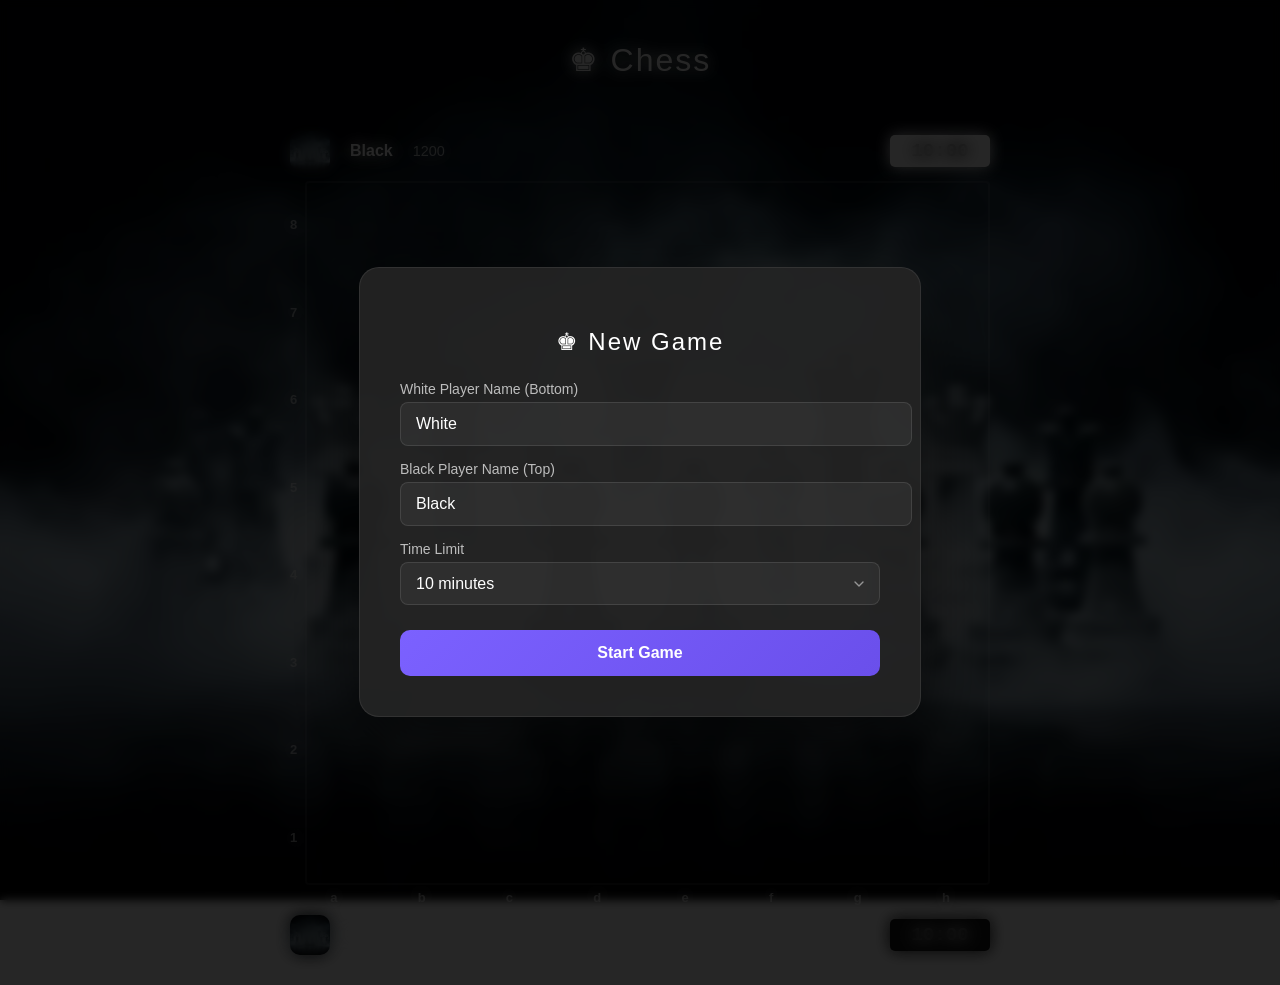
<file: index.html>
<!doctype html>
<html lang="en">
  <head>
    <meta charset="UTF-8" />
    <meta name="viewport" content="width=device-width, initial-scale=1.0" />
    <title>Chess Game</title>
    <link rel="stylesheet" href="styles/styles.css" />

    <link
      rel="shortcut icon"
      href="images/chessLogo.png"
      type="image/x-icon"
    />
  </head>
  <body style="background-image: url('images/background.png');">
    <header>
      <h1>♚ Chess</h1>
    </header>

    <div class="boardContainer">
      <!-- Black Player Info (Top) -->
      <div class="user-info-bar">
        <div class="user-info">
          <img src="images/userLogo.png" alt="User 1" class="user-avatar" />
          <span class="user-name">Black</span>
          <span class="user-rating">1200</span>
        </div>
        <div class="timer" id="black-timer">
          <div class="time">10:00</div>
        </div>
      </div>

      <!-- Board with Rank Labels -->
      <div class="board-wrapper">
        <div class="rank-labels">
          <span>8</span>
          <span>7</span>
          <span>6</span>
          <span>5</span>
          <span>4</span>
          <span>3</span>
          <span>2</span>
          <span>1</span>
        </div>
        <div id="board"></div>
      </div>

      <!-- File Labels -->
      <div class="file-labels">
        <span>a</span>
        <span>b</span>
        <span>c</span>
        <span>d</span>
        <span>e</span>
        <span>f</span>
        <span>g</span>
        <span>h</span>
      </div>

      <!-- White Player Info (Bottom) -->
      <div class="user-info-bar">
        <div class="user-info">
          <img src="images/userLogo.png" alt="User 1" class="user-avatar" />
          <span class="user-name">White</span>
          <span class="user-rating">1200</span>
        </div>
        <div class="timer" id="white-timer">
          <div class="time">10:00</div>
        </div>
      </div>
    </div>

    <script type="module" src="scripts/main.js"></script>
  </body>
</html>
</file>
<file: styles/styles.css>
/* Disable selection + hide cursor changes */
* {
  user-select: none;
  -webkit-user-select: none;
  -moz-user-select: none;
  -ms-user-select: none;
}

/* Make any accidental selection invisible */
::selection {
  background: transparent;
  color: inherit;
}

::-moz-selection {
  background: transparent;
  color: inherit;
}

/* ============================================
   GLOBAL STYLES
   ============================================ */
body {
  /* dark background */
  background-image: url("../images/background.png");
  background-size: cover;
  background-repeat: no-repeat;
  background-position: center;
  background-attachment: fixed;

  /* blur background */
  backdrop-filter: blur(5px);
  -webkit-backdrop-filter: blur(5px);

  display: flex;
  flex-direction: column;
  justify-content: center;
  align-items: center;
  min-height: 100vh;
  margin: 0;
  padding: 20px;
  font-family: "Segoe UI", Tahoma, Geneva, Verdana, sans-serif;
}

header {
  text-align: center;
  color: white;
  margin-bottom: 20px;
}

header h1 {
  font-weight: 300;
  letter-spacing: 2px;
}

/* ============================================
   BOARD CONTAINER
   ============================================ */
.boardContainer {
  display: flex;
  flex-direction: column;
  align-items: center;
  justify-content: center;
  position: relative;
  padding: 0 10px;
  max-width: 100%;
}

/* ============================================
   CHESS BOARD
   ============================================ */
#board {
  width: 80vmin;
  height: 80vmin;
  max-width: 700px;
  max-height: 700px;
  min-width: 320px;
  min-height: 320px;
  display: grid;
  grid-template-columns: repeat(8, 1fr);
  grid-template-rows: repeat(8, 1fr);
  border: 2px solid rgba(255, 255, 255, 0.1);
  border-radius: 4px;
  overflow: hidden;
}

/* ============================================
   CELL STYLES - YOUR ORIGINAL COLORS
   ============================================ */
.cell {
  position: relative;
  width: 100%;
  height: 100%;
  display: flex;
  justify-content: center;
  align-items: center;
  cursor: pointer;
}

.cell:nth-child(odd) {
  background-color: rgba(255, 255, 255, 0.319);
}

.cell:nth-child(even) {
  background-color: rgba(0, 0, 0, 0.319);
}

.hidden {
  display: none;
}

/* ============================================
   PIECES WITH ANIMATIONS
   ============================================ */
.cell > img {
  width: 80%;
  height: 80%;
  object-fit: contain;
  pointer-events: none;
  transition: all 0.15s ease;
  position: relative;
  z-index: 2;
}

.cell img:hover {
  transform: scale(1.1);
  transition: transform 0.2s ease-in-out;
  cursor: grab;
}

/* Piece move animation */
.cell.moving img {
  animation: pieceMove 0.3s ease-out;
}

@keyframes pieceMove {
  0% {
    transform: scale(0.8) rotate(-5deg);
    opacity: 0.7;
  }
  50% {
    transform: scale(1.2) rotate(3deg);
  }
  100% {
    transform: scale(1) rotate(0deg);
    opacity: 1;
  }
}

/* Piece capture animation */
.cell.capturing img {
  animation: pieceCapture 0.4s ease-out;
}

@keyframes pieceCapture {
  0% {
    transform: scale(1);
  }
  30% {
    transform: scale(1.3) rotate(10deg);
  }
  60% {
    transform: scale(0.8) rotate(-5deg);
  }
  100% {
    transform: scale(1) rotate(0deg);
  }
}

/* Piece spawn animation */
.cell.spawning img {
  animation: pieceSpawn 0.25s ease-out;
}

@keyframes pieceSpawn {
  0% {
    transform: scale(0) rotate(-30deg);
    opacity: 0;
  }
  70% {
    transform: scale(1.2) rotate(5deg);
    opacity: 0.9;
  }
  100% {
    transform: scale(1) rotate(0deg);
    opacity: 1;
  }
}

/* ============================================
   MOVE INDICATORS
   ============================================ */
.under-attack-dot {
  position: absolute;
  width: 25px !important;
  height: 25px !important;
  border-radius: 50%;
  background-color: rgba(0, 0, 0, 0.3) !important;
  pointer-events: none;
  z-index: 5;
  animation: dotAppear 0.2s ease-out;
}

@keyframes dotAppear {
  0% {
    transform: scale(0);
  }
  70% {
    transform: scale(1.2);
  }
  100% {
    transform: scale(1);
  }
}

.under-attack-piece {
  position: absolute;
  width: 50px;
  height: 50px;
  border-radius: 50%;
  border: 5px solid rgb(255, 0, 0);
  pointer-events: none;
  z-index: 4;
  animation: captureIndicator 0.3s ease-out;
}

@keyframes captureIndicator {
  0% {
    transform: scale(0.8);
    opacity: 0;
  }
  100% {
    transform: scale(1);
    opacity: 1;
  }
}

/* ============================================
   LAST MOVE HIGHLIGHT
   ============================================ */
#last-move {
  position: absolute;
  width: 100%;
  height: 100%;
  border: 5px solid rgb(0, 225, 255);
  box-sizing: border-box;
  pointer-events: none;
  z-index: 3;
  animation: lastMoveHighlight 0.3s ease-out;
}

@keyframes lastMoveHighlight {
  0% {
    opacity: 0;
    transform: scale(0.9);
  }
  100% {
    opacity: 1;
    transform: scale(1);
  }
}

/* ============================================
   CHECK INDICATOR
   ============================================ */
#cell-check {
  position: absolute;
  box-sizing: border-box;
  width: 100%;
  height: 100%;
  border: 5px solid red;
  background: radial-gradient(
    circle,
    rgba(255, 0, 0, 0.2) 0%,
    rgba(255, 0, 0, 0) 70%
  );
  animation: pulse-check 1s infinite;
  pointer-events: none;
  z-index: 3;
}

@keyframes pulse-check {
  0%,
  100% {
    opacity: 1;
  }
  50% {
    opacity: 0.5;
  }
}

/* ============================================
   USER INFO BAR
   ============================================ */
.user-info-bar {
  display: flex;
  justify-content: space-between;
  align-items: center;
  width: 100%;
  max-width: 700px;
  padding: 10px 5px;
  color: white;
}

.user-info {
  display: flex;
  align-items: center;
  gap: 10px;
}

.user-avatar {
  width: 40px;
  height: 40px;
  margin-right: 10px;
  border-radius: 10px;
  object-fit: cover;
}

.user-name {
  font-weight: bold;
  margin-right: 10px;
}

.user-rating {
  font-size: 0.9em;
  opacity: 0.7;
}

/* ============================================
   TIMER
   ============================================ */
.timer {
  border-radius: 5px;
  padding: 5px 10px;
  min-width: 80px;
  text-align: center;
  transition: all 0.3s ease;
}

#white-timer {
  background-color: rgb(24, 24, 24);
  color: white;
}

#black-timer {
  background-color: white;
  color: black;
}

.time {
  font-size: 1.2em;
  font-weight: bold;
  display: flex;
  justify-content: center;
  align-items: center;
  font-family: "Courier New", monospace;
}

/* Timer warning states */
#white-timer.warning {
  background-color: rgba(255, 152, 0, 0.3) !important;
  border: 2px solid #ff9800;
}

#white-timer.danger {
  background-color: rgba(244, 67, 54, 0.3) !important;
  border: 2px solid #f44336;
  animation: timerPulse 0.5s infinite;
}

#black-timer.warning {
  background-color: rgba(255, 152, 0, 0.3) !important;
  border: 2px solid #ff9800;
}

#black-timer.danger {
  background-color: rgba(244, 67, 54, 0.3) !important;
  border: 2px solid #f44336;
  animation: timerPulse 0.5s infinite;
}

#white-timer.warning .time,
#black-timer.warning .time {
  color: #ff9800 !important;
}

#white-timer.danger .time,
#black-timer.danger .time {
  color: #f44336 !important;
}

@keyframes timerPulse {
  0%,
  100% {
    opacity: 1;
  }
  50% {
    opacity: 0.5;
  }
}

/* ============================================
   BOARD LABELS
   ============================================ */
.file-labels {
  display: flex;
  justify-content: space-around;
  padding: 5px 0 0 0;
  font-size: 13px;
  font-weight: bold;
  color: rgba(255, 255, 255, 0.6);
  width: 100%;
  max-width: 700px;
}

.board-wrapper {
  display: flex;
  align-items: flex-start;
  justify-content: center;
  gap: 0;
  width: 100%;
  max-width: 700px;
}

.rank-labels {
  display: flex;
  flex-direction: column;
  justify-content: space-around;
  height: 80vmin;
  max-height: 700px;
  min-height: 320px;
  font-size: 13px;
  font-weight: bold;
  color: rgba(255, 255, 255, 0.6);
  pointer-events: none;
  padding-right: 8px;
  flex-shrink: 0;
}

.rank-labels span {
  display: flex;
  align-items: center;
  justify-content: center;
  height: 12.5%;
}

/* ============================================
   MOVE HISTORY PANEL
   ============================================ */
.move-history-panel {
  position: fixed;
  right: 20px;
  top: 50%;
  transform: translateY(-50%);
  width: 220px;
  max-height: 50vh;
  background: rgba(30, 30, 30, 0.95);
  backdrop-filter: blur(10px);
  border: 1px solid rgba(255, 255, 255, 0.1);
  border-radius: 10px;
  padding: 15px;
  overflow-y: auto;
  font-family: "Courier New", monospace;
  font-size: 13px;
  color: #e0e0e0;
  box-shadow: 0 8px 30px rgba(0, 0, 0, 0.5);
  z-index: 100;
}

.move-history-panel::-webkit-scrollbar {
  width: 4px;
}

.move-history-panel::-webkit-scrollbar-track {
  background: rgba(255, 255, 255, 0.05);
  border-radius: 2px;
}

.move-history-panel::-webkit-scrollbar-thumb {
  background: rgba(255, 255, 255, 0.15);
  border-radius: 2px;
}

.move-history-panel::-webkit-scrollbar-thumb:hover {
  background: rgba(255, 255, 255, 0.25);
}

.move-history-panel h3 {
  margin: 0 0 12px 0;
  text-align: center;
  font-size: 13px;
  color: rgba(255, 255, 255, 0.7);
  border-bottom: 1px solid rgba(255, 255, 255, 0.08);
  padding-bottom: 10px;
  letter-spacing: 2px;
  text-transform: uppercase;
}

.move-row {
  display: flex;
  gap: 8px;
  padding: 4px 6px;
  border-bottom: 1px solid rgba(255, 255, 255, 0.05);
  align-items: center;
  border-radius: 3px;
}

.move-row:hover {
  background: rgba(255, 255, 255, 0.05);
}

.move-number {
  color: rgba(255, 255, 255, 0.3);
  min-width: 30px;
  font-size: 11px;
}

.move-white {
  flex: 1;
  color: #f5f5f5;
  padding: 2px 4px;
  border-radius: 3px;
}

.move-black {
  flex: 1;
  color: #bbbbbb;
  padding: 2px 4px;
  border-radius: 3px;
}

.move-white:hover,
.move-black:hover {
  background: rgba(255, 255, 255, 0.08);
  cursor: pointer;
}

/* ============================================
   NEW GAME DIALOG - THEMED
   ============================================ */
#new-game-dialog {
  position: fixed;
  top: 0;
  left: 0;
  width: 100%;
  height: 100%;
  background: rgba(0, 0, 0, 0.85);
  backdrop-filter: blur(8px);
  display: flex;
  justify-content: center;
  align-items: center;
  z-index: 3000;
}

#new-game-dialog .dialog-box {
  background: rgba(35, 35, 35, 0.95);
  padding: 40px;
  border-radius: 20px;
  max-width: 480px;
  width: 90%;
  border: 1px solid rgba(255, 255, 255, 0.08);
  box-shadow: 0 30px 80px rgba(0, 0, 0, 0.6);
  animation: dialogSlideIn 0.3s ease-out;
}

@keyframes dialogSlideIn {
  from {
    transform: translateY(-30px) scale(0.95);
    opacity: 0;
  }
  to {
    transform: translateY(0) scale(1);
    opacity: 1;
  }
}

#new-game-dialog h2 {
  color: white;
  text-align: center;
  margin-bottom: 25px;
  font-weight: 300;
  letter-spacing: 2px;
}

#new-game-dialog .form-group {
  margin-bottom: 15px;
}

#new-game-dialog label {
  color: rgba(255, 255, 255, 0.7);
  display: block;
  margin-bottom: 5px;
  font-size: 14px;
}

#new-game-dialog input,
#new-game-dialog select {
  width: 100%;
  padding: 12px 15px;
  background: rgba(255, 255, 255, 0.05);
  border: 1px solid rgba(255, 255, 255, 0.1);
  border-radius: 8px;
  color: white;
  font-size: 16px;
  outline: none;
  transition: all 0.2s ease;
}

#new-game-dialog input:focus,
#new-game-dialog select:focus {
  border-color: #7b61ff;
  background: rgba(255, 255, 255, 0.08);
}

#new-game-dialog select {
  cursor: pointer;
  appearance: none;
  -webkit-appearance: none;
  background-image: url("data:image/svg+xml;charset=UTF-8,%3csvg xmlns='http://www.w3.org/2000/svg' viewBox='0 0 24 24' fill='none' stroke='rgba(255,255,255,0.5)' stroke-width='2' stroke-linecap='round' stroke-linejoin='round'%3e%3cpolyline points='6 9 12 15 18 9'%3e%3c/polyline%3e%3c/svg%3e");
  background-repeat: no-repeat;
  background-position: right 12px center;
  background-size: 16px;
  padding-right: 40px;
}

#new-game-dialog select option {
  background: #2c2c2c;
  color: white;
}

#new-game-dialog .start-btn {
  width: 100%;
  padding: 14px;
  background: linear-gradient(135deg, #7b61ff, #6a4feb);
  color: white;
  border: none;
  border-radius: 10px;
  font-size: 16px;
  font-weight: 600;
  cursor: pointer;
  transition: all 0.2s ease;
  margin-top: 10px;
}

#new-game-dialog .start-btn:hover {
  transform: translateY(-2px);
  box-shadow: 0 8px 25px rgba(107, 79, 235, 0.4);
}

#new-game-dialog .start-btn:active {
  transform: translateY(0);
}

/* ============================================
   PROMOTION MODAL
   ============================================ */
.promotion-modal {
  display: none;
  position: fixed;
  top: 0;
  left: 0;
  width: 100%;
  height: 100%;
  background: rgba(0, 0, 0, 0.75);
  backdrop-filter: blur(6px);
  z-index: 1000;
  justify-content: center;
  align-items: center;
}

.promotion-modal.active {
  display: flex;
}

.promotion-choices {
  background: rgba(40, 40, 40, 0.95);
  padding: 25px;
  border-radius: 14px;
  display: flex;
  gap: 12px;
  box-shadow: 0 20px 60px rgba(0, 0, 0, 0.6);
  border: 1px solid rgba(255, 255, 255, 0.1);
  animation: dialogSlideIn 0.2s ease-out;
}

.promotion-choices img {
  width: 65px;
  height: 65px;
  cursor: pointer;
  border-radius: 8px;
  padding: 8px;
  transition: all 0.2s ease;
  background: rgba(255, 255, 255, 0.05);
}

.promotion-choices img:hover {
  background: rgba(255, 255, 255, 0.15);
  transform: scale(1.1);
}

/* ============================================
   NOTIFICATION OVERLAY
   ============================================ */
.notification-overlay {
  display: none;
  position: fixed;
  top: 0;
  left: 0;
  width: 100%;
  height: 100%;
  background: rgba(0, 0, 0, 0.7);
  backdrop-filter: blur(6px);
  z-index: 2000;
  justify-content: center;
  align-items: center;
}

.notification-overlay.active {
  display: flex;
}

.notification-box {
  background: rgba(35, 35, 35, 0.95);
  padding: 40px 45px;
  border-radius: 18px;
  text-align: center;
  max-width: 420px;
  box-shadow: 0 30px 80px rgba(0, 0, 0, 0.5);
  animation: dialogSlideIn 0.4s ease-out;
  border: 1px solid rgba(255, 255, 255, 0.08);
}

.notification-box h2 {
  margin: 0 0 8px 0;
  font-size: 28px;
  font-weight: 700;
  color: #ffffff;
}

.notification-box .result {
  font-size: 20px;
  margin: 10px 0;
  color: #e0e0e0;
}

.notification-box .sub-result {
  color: rgba(255, 255, 255, 0.5);
  margin: 5px 0;
  font-size: 14px;
}

.notification-box .new-game-btn {
  margin-top: 20px;
  padding: 12px 35px;
  background: #7b61ff;
  color: white;
  border: none;
  border-radius: 10px;
  font-size: 16px;
  font-weight: 600;
  cursor: pointer;
  transition: all 0.2s ease;
}

.notification-box .new-game-btn:hover {
  background: #6a4feb;
  transform: scale(1.02);
}

/* ============================================
   STATUS BAR
   ============================================ */
.status-bar {
  position: fixed;
  bottom: 20px;
  left: 50%;
  transform: translateX(-50%);
  background: rgba(20, 20, 20, 0.92);
  backdrop-filter: blur(8px);
  color: #e8e8e8;
  padding: 10px 28px;
  border-radius: 25px;
  font-size: 14px;
  font-weight: 500;
  z-index: 500;
  transition: all 0.4s ease;
  border: 1px solid rgba(255, 255, 255, 0.08);
  box-shadow: 0 4px 20px rgba(0, 0, 0, 0.3);
  pointer-events: none;
}

.status-bar.hidden {
  opacity: 0;
  transform: translateX(-50%) translateY(10px);
}

.status-bar.check {
  border-color: rgba(255, 50, 50, 0.3);
}

.status-bar.draw {
  border-color: rgba(255, 200, 50, 0.3);
}

/* ============================================
   RESPONSIVE
   ============================================ */
@media (max-width: 1024px) {
  .move-history-panel {
    right: 10px;
    width: 180px;
    max-height: 40vh;
    font-size: 12px;
    padding: 12px;
  }
}

@media (max-width: 768px) {
  #board {
    width: 70vmin;
    height: 70vmin;
    min-width: 280px;
    min-height: 280px;
  }

  .rank-labels {
    height: 70vmin;
    min-height: 280px;
    font-size: 11px;
    padding-right: 5px;
  }

  .move-history-panel {
    position: relative;
    right: auto;
    top: auto;
    transform: none;
    width: 100%;
    max-height: 150px;
    margin-top: 15px;
  }

  .user-info-bar {
    max-width: 70vmin;
  }

  .file-labels {
    max-width: 70vmin;
    font-size: 11px;
  }

  .board-wrapper {
    max-width: 70vmin;
  }
}

@media (max-width: 480px) {
  #board {
    width: 85vmin;
    height: 85vmin;
    min-width: 250px;
    min-height: 250px;
  }

  .rank-labels {
    height: 85vmin;
    min-height: 250px;
    font-size: 10px;
    padding-right: 4px;
  }

  .user-info-bar {
    max-width: 85vmin;
    font-size: 0.8rem;
    padding: 5px;
  }

  .file-labels {
    max-width: 85vmin;
    font-size: 10px;
    padding: 3px 0 0 0;
  }

  .board-wrapper {
    max-width: 85vmin;
  }

  .user-avatar {
    width: 30px;
    height: 30px;
  }

  .timer {
    min-width: 60px;
    padding: 4px 8px;
  }

  .time {
    font-size: 1em;
  }

  .promotion-choices {
    padding: 15px;
    gap: 8px;
  }

  .promotion-choices img {
    width: 50px;
    height: 50px;
    padding: 6px;
  }

  .notification-box {
    padding: 25px 20px;
    margin: 20px;
  }

  .notification-box h2 {
    font-size: 22px;
  }
}

/* Fix for very small screens */
@media (max-width: 360px) {
  #board {
    width: 90vmin;
    height: 90vmin;
    min-width: 200px;
    min-height: 200px;
  }

  .rank-labels {
    height: 90vmin;
    min-height: 200px;
    font-size: 9px;
    padding-right: 3px;
  }

  .user-info-bar {
    max-width: 90vmin;
    font-size: 0.7rem;
  }

  .file-labels {
    max-width: 90vmin;
    font-size: 9px;
  }

  .board-wrapper {
    max-width: 90vmin;
  }
}
</file>
